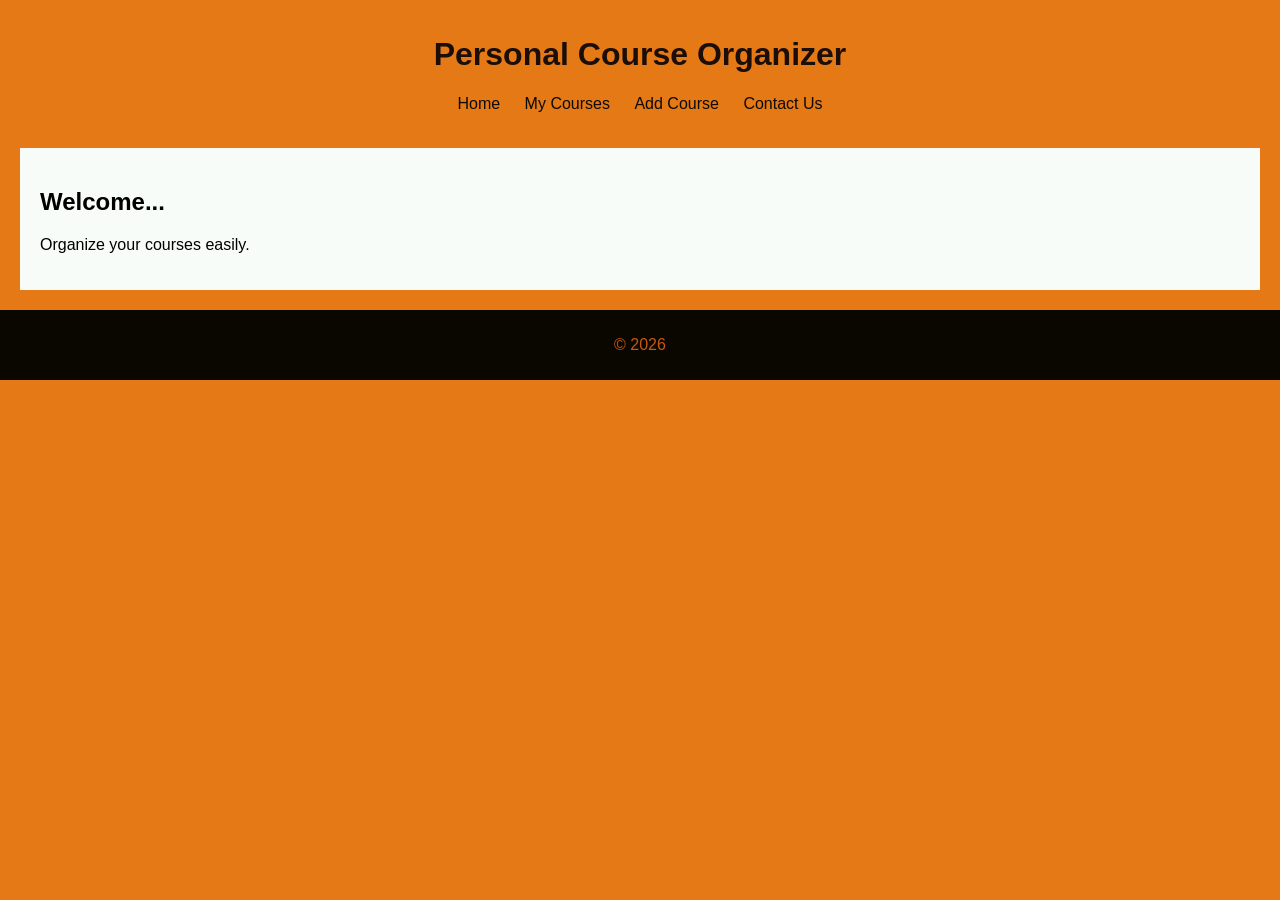
<file: index.html>
<!DOCTYPE html>
<html lang="en">
<head>
    <meta charset="UTF-8">
    <title>Home</title>
    <link rel="stylesheet" href="style.css">
</head>
<body>

<header>
    <h1>Personal Course Organizer</h1>
    <nav>
        <a href="index.html">Home</a>
        <a href="courses.html">My Courses</a>
        <a href="add.html">Add Course</a>
        <a href="contact.html">Contact Us</a>
    </nav>
</header>

<main>
    <section>
       
        <h2>Welcome...</h2>
        <p>Organize your courses easily.</p>
    </section>
</main>

<footer>
    <p>© 2026</p>
</footer>

</body>
</html>
</file>
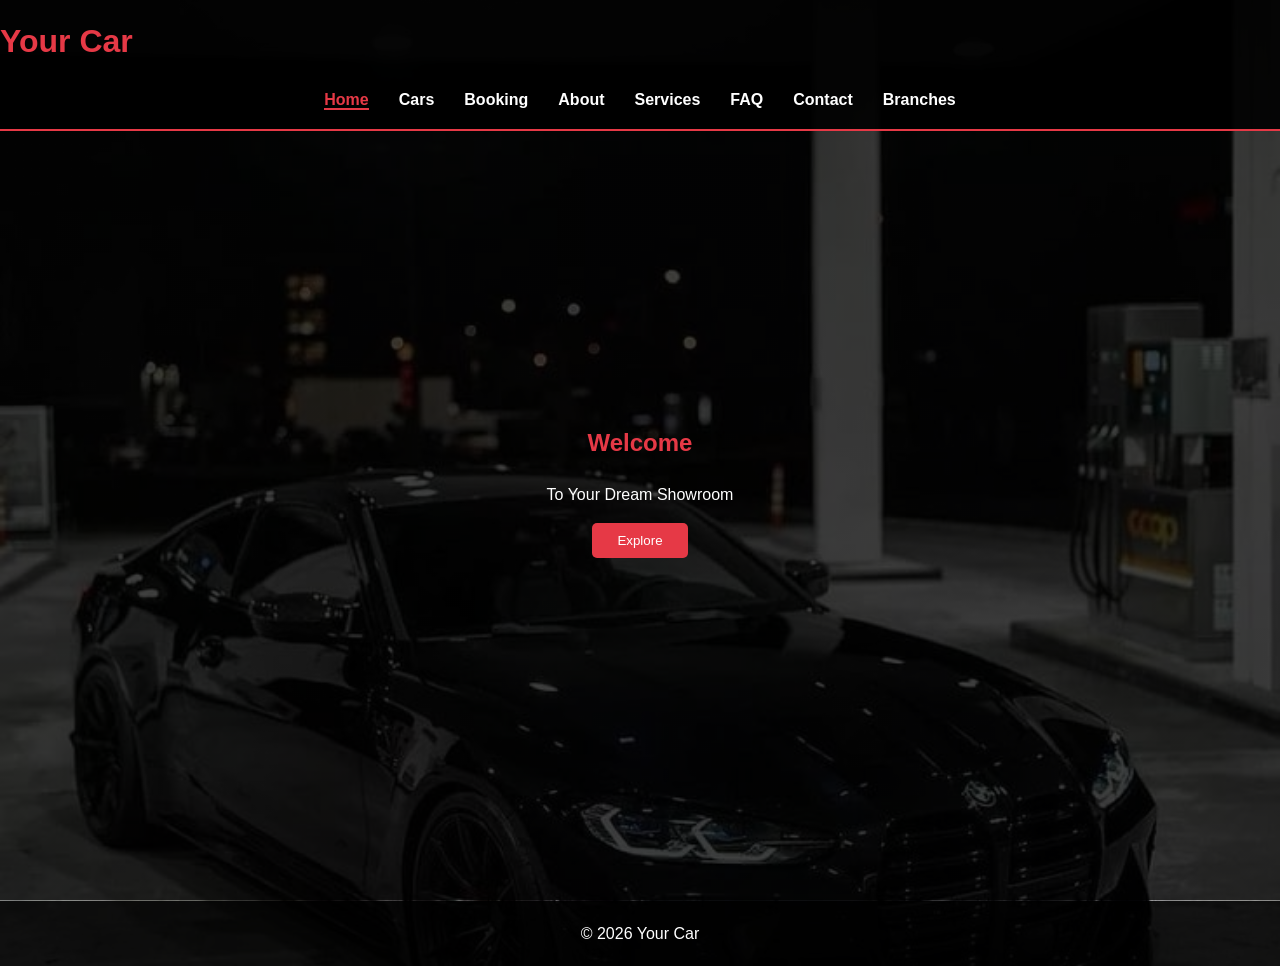
<file: car shawroom/index.html>
<!DOCTYPE html>
<html lang="en">
<head>
    <meta charset="UTF-8">
    <meta name="viewport" content="width=device-width, initial-scale=1.0">
    <title>Home - Your Car</title>
    <link rel="stylesheet" href="style.css">
</head>
<body dir="ltr">

    <header>
        <div class="logo">
            <h1>Your Car</h1>
        </div>
        <nav>
            <ul>
                <li><a href="index.html">Home</a></li>
                <li><a href="cars.html">Cars</a></li>
                <li><a href="checkout.html">Booking</a></li>
                <li><a href="about.html">About</a></li>
                <li><a href="services.html">Services</a></li>
                <li><a href="faq.html">FAQ</a></li>
                <li><a href="contact.html">Contact</a></li>
                <li><a href="branches.html">Branches</a></li>
            </ul>
        </nav>
    </header>

    <main>
        <section class="hero-section">
            <div class="hero-content">
                <h2>Welcome</h2>
                <p>To Your Dream Showroom</p>
                <button type="button" class="btn-explore">Explore</button>
            </div>
            <img src="BMW.jpg.jpeg" alt="Main Car" class="hero-image" style="display:none;">
        </section>
    </main>

    <footer>
        <p>&copy; 2026 Your Car</p>
    </footer>
    <script src="script.js"></script>
</body>
</html>
</file>
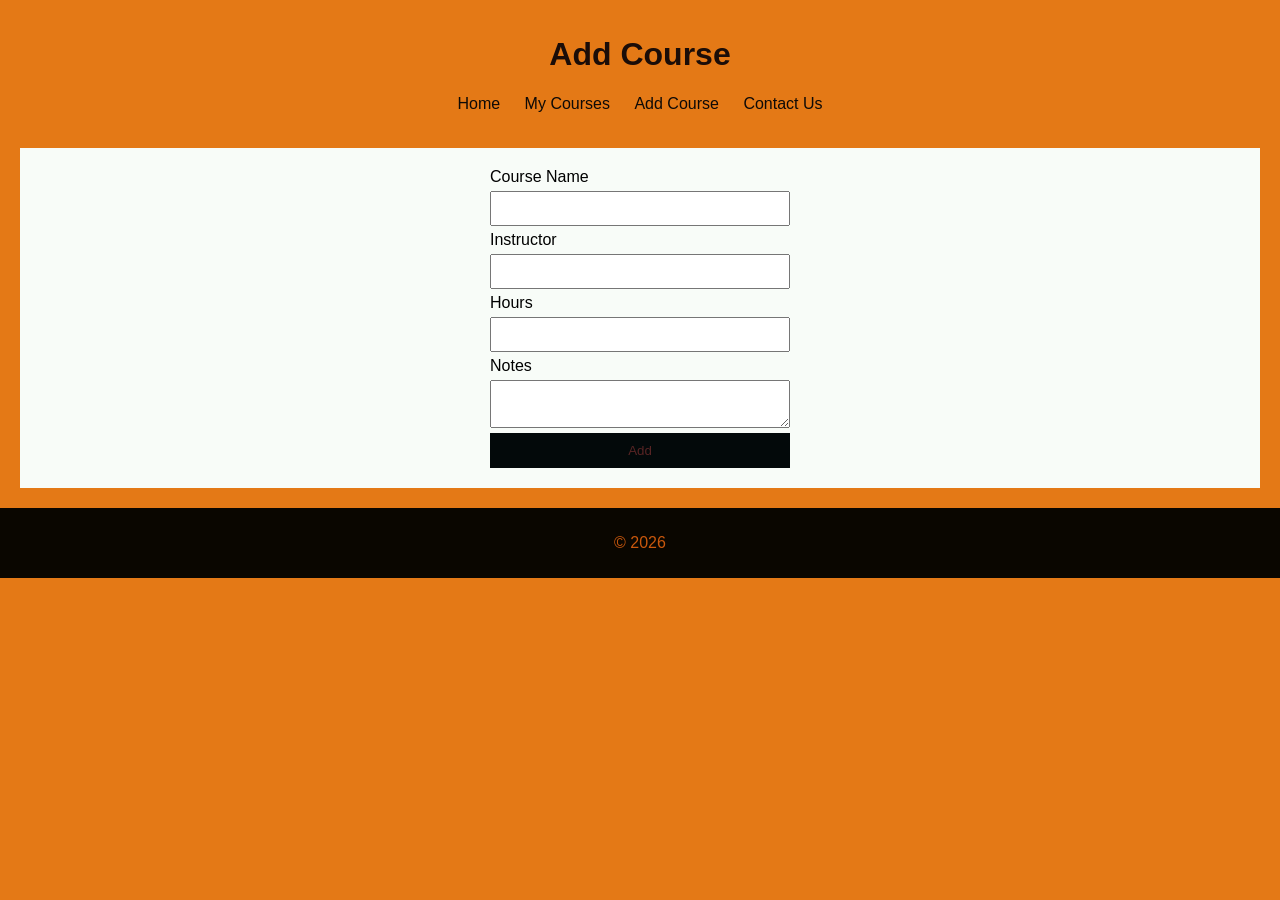
<file: add.html>
<!DOCTYPE html>
<html lang="en">
<head>
    <meta charset="UTF-8">
    <title>Add Course</title>
    <link rel="stylesheet" href="style.css">
</head>
<body>

<header>
    <h1>Add Course</h1>
    <nav>
        <a href="index.html">Home</a>
        <a href="courses.html">My Courses</a>
        <a href="add.html">Add Course</a>
        <a href="contact.html">Contact Us</a>
    </nav>
</header>

<main>
<section>
<form>
    <label>Course Name</label>
    <input type="text">

    <label>Instructor</label>
    <input type="text">

    <label>Hours</label>
    <input type="number">

    <label>Notes</label>
    <textarea></textarea>

    <button>Add</button>
</form>
</section>
</main>

<footer>
    <p>© 2026</p>
</footer>

</body>
</html>
</file>
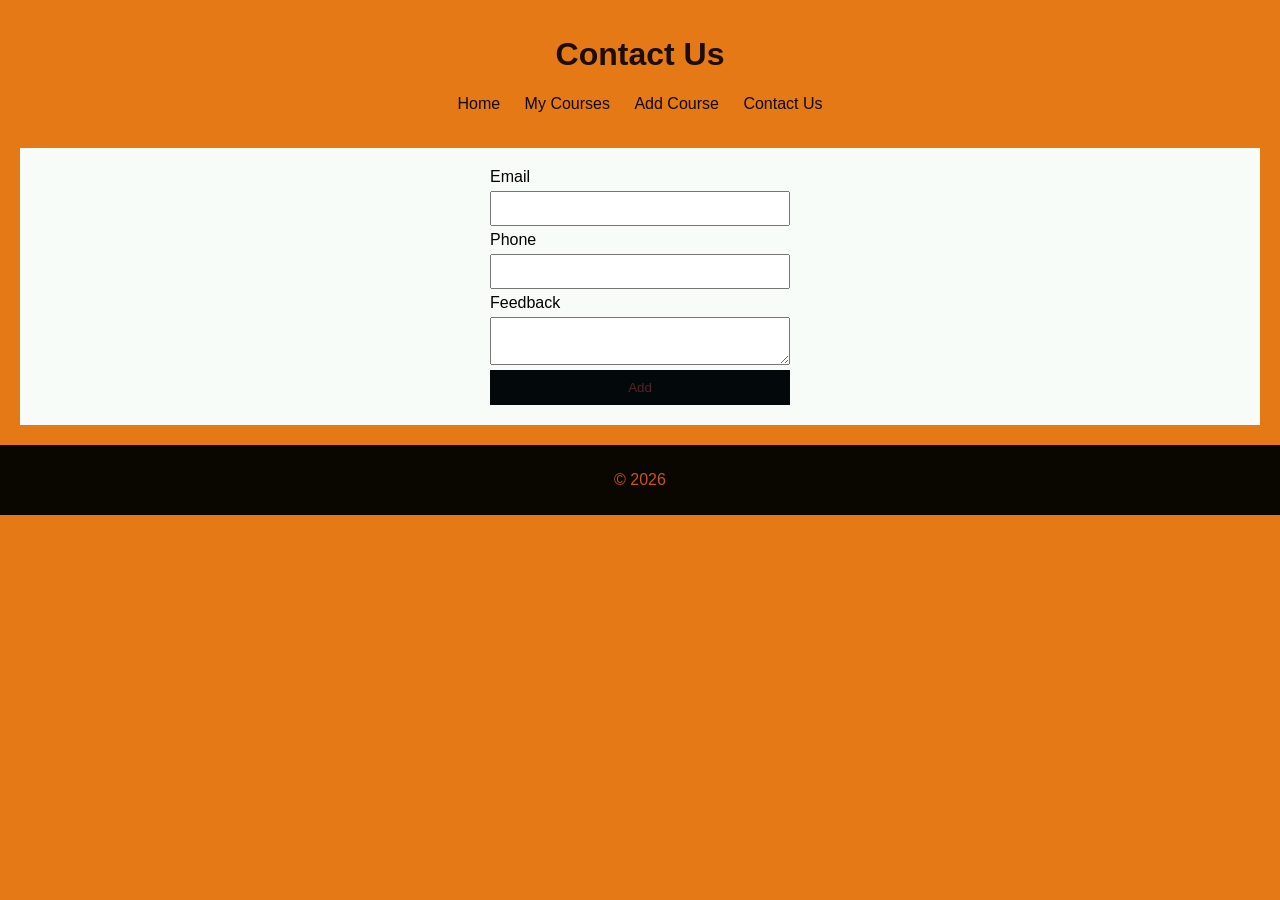
<file: contact.html>
<!DOCTYPE html>
<html lang="en">
<head>
    <meta charset="UTF-8">
    <title>Contact</title>
    <link rel="stylesheet" href="style.css">
</head>
<body>

<header>
    <h1>Contact Us</h1>
    <nav>
        <a href="index.html">Home</a>
        <a href="courses.html">My Courses</a>
        <a href="add.html">Add Course</a>
        <a href="contact.html">Contact Us</a>
    </nav>
</header>
<main>
<section>
<form>
    <label>Email</label>
    <input type="text">
    

    

    <label>Phone</label>
    <input type="Mobile phone">

    <label>Feedback</label>
    <textarea></textarea>

    <button>Add</button>
</form>
</section>
</main>



<footer>
    <p>© 2026</p>
</footer>

</body>
</html>
</file>
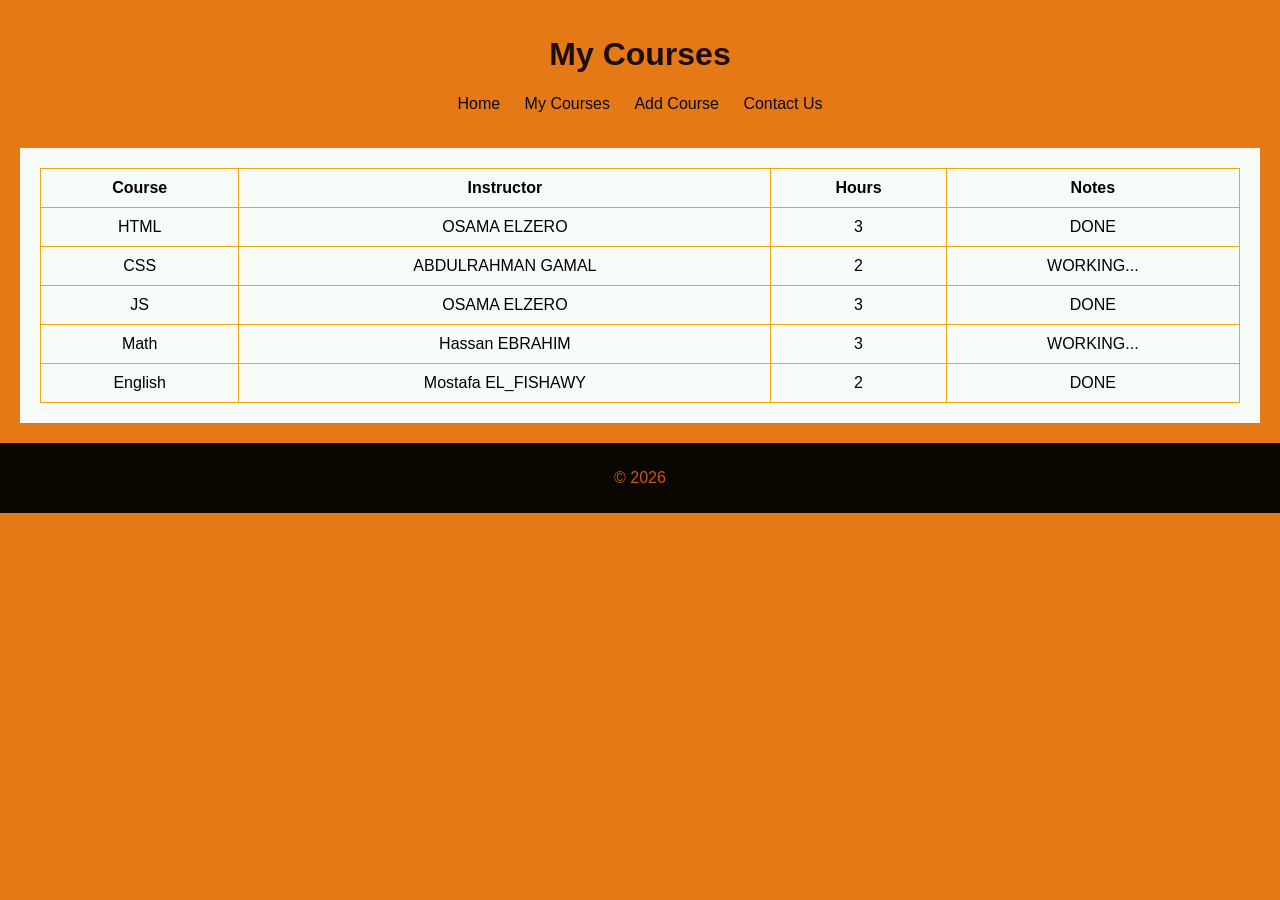
<file: courses.html>
<!DOCTYPE html>
<html lang="en">
<head>
    <meta charset="UTF-8">
    <title>My Courses</title>
    <link rel="stylesheet" href="style.css">
</head>
<body>

<header>
    <h1>My Courses</h1>
    <nav>
        <a href="index.html">Home</a>
        <a href="courses.html">My Courses</a>
        <a href="add.html">Add Course</a>
        <a href="contact.html">Contact Us</a>
    </nav>
</header>

<main>
<section>
<table>
    <tr>
        <th>Course</th>
        <th>Instructor</th>
        <th>Hours</th>
        <th>Notes</th>
    </tr>
    <tr><td>HTML</td><td>OSAMA ELZERO</td><td>3</td><td>DONE</td></tr>
    <tr><td>CSS</td><td>ABDULRAHMAN GAMAL</td><td>2</td><td>WORKING...</td></tr>
    <tr><td>JS</td><td>OSAMA ELZERO</td><td>3</td><td>DONE</td></tr>
    <tr><td>Math</td><td>Hassan EBRAHIM</td><td>3</td><td>WORKING...</td></tr>
    <tr><td>English</td><td>Mostafa EL_FISHAWY</td><td>2</td><td>DONE</td></tr>
</table>
</section>
</main>

<footer>
    <p>© 2026</p>
</footer>

</body>
</html>
</file>
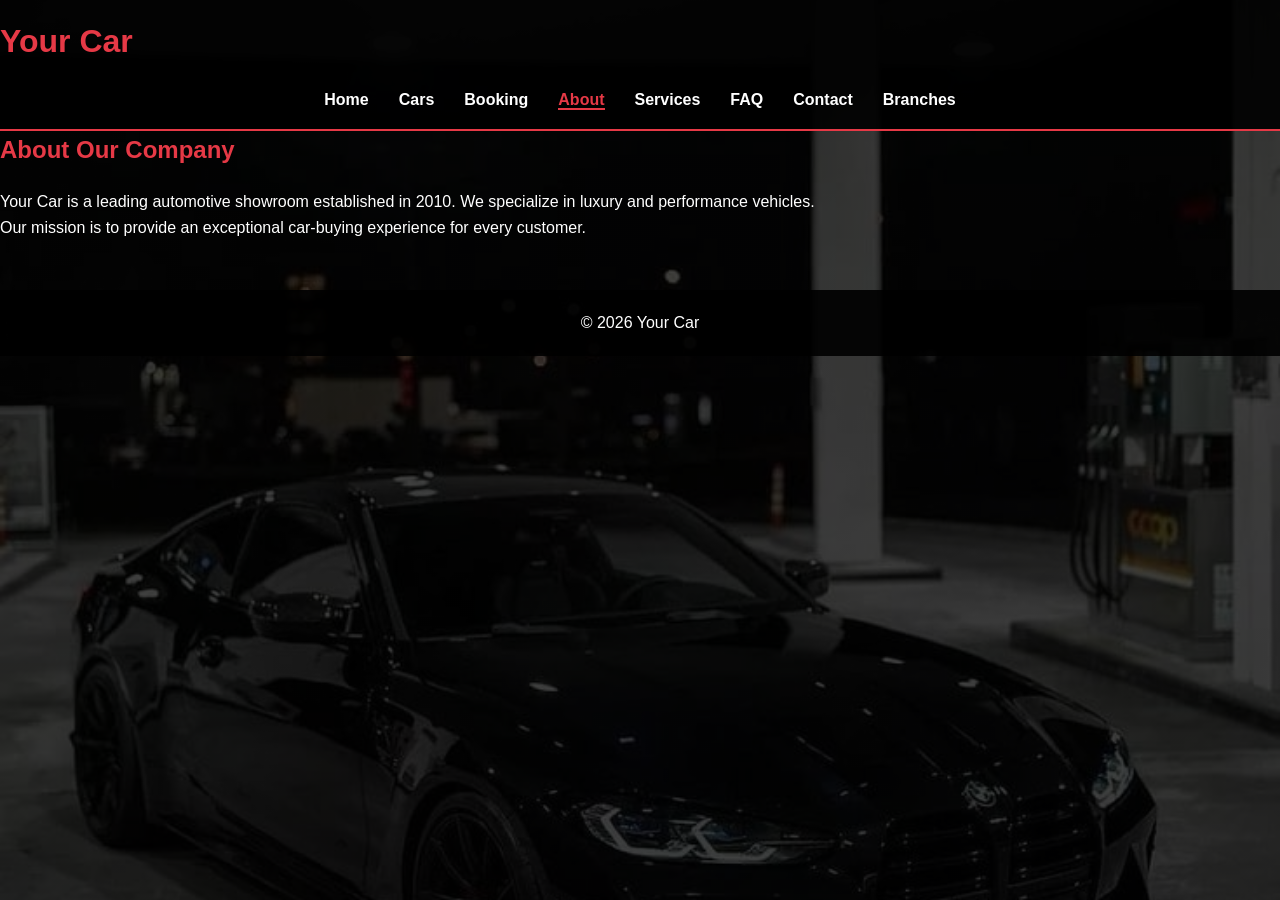
<file: car shawroom/about.html>
<!DOCTYPE html>
<html lang="en">
<head>
    <meta charset="UTF-8">
    <meta name="viewport" content="width=device-width, initial-scale=1.0">
    <title>About Us - Your Car</title>
    <link rel="stylesheet" href="style.css">
</head>
<body dir="ltr">

    <header>
        <div class="logo">
            <h1>Your Car</h1>
        </div>
        <nav>
            <ul>
                <li><a href="index.html">Home</a></li>
                <li><a href="cars.html">Cars</a></li>
                <li><a href="checkout.html">Booking</a></li>
                <li><a href="about.html">About</a></li>
                <li><a href="services.html">Services</a></li>
                <li><a href="faq.html">FAQ</a></li>
                <li><a href="contact.html">Contact</a></li>
                <li><a href="branches.html">Branches</a></li>
            </ul>
        </nav>
    </header>

    <main>
        <section class="about-section">
            <div class="container">
                <h2>About Our Company</h2>
                <div class="about-content">
                    <p>Your Car is a leading automotive showroom established in 2010. We specialize in luxury and performance vehicles.</p>
                    <p>Our mission is to provide an exceptional car-buying experience for every customer.</p>
                </div>
            </div>
        </section>
    </main>

    <footer>
        <p>&copy; 2026 Your Car</p>
    </footer>

    <script src="script.js"></script>
</body>
</html>
</file>
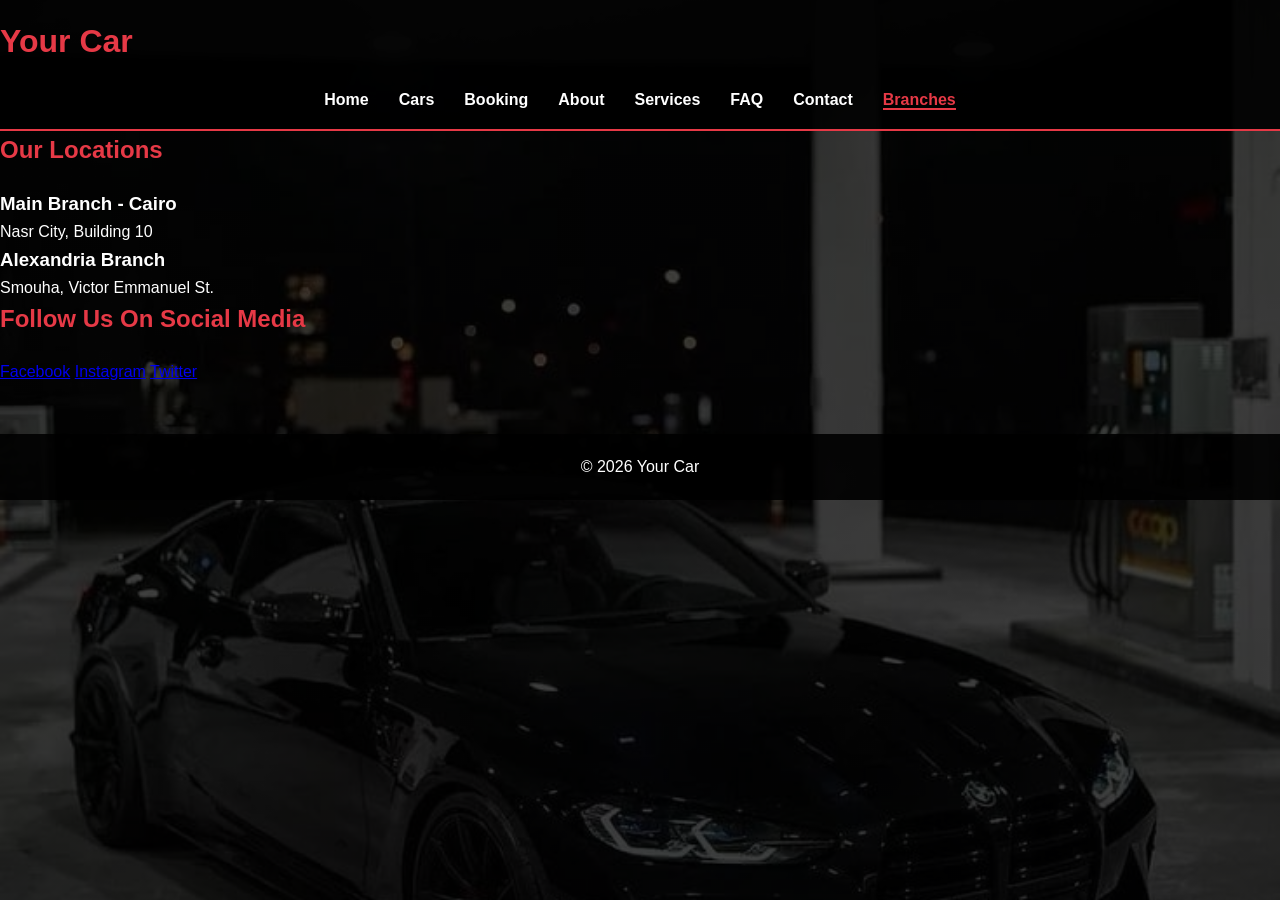
<file: car shawroom/branches.html>
<!DOCTYPE html>
<html lang="en">
<head>
    <meta charset="UTF-8">
    <meta name="viewport" content="width=device-width, initial-scale=1.0">
    <title>Branches - Your Car</title>
    <link rel="stylesheet" href="style.css">
</head>
<body dir="ltr">

    <header>
        <div class="logo">
            <h1>Your Car</h1>
        </div>
        <nav>
            <ul>
                <li><a href="index.html">Home</a></li>
                <li><a href="cars.html">Cars</a></li>
                <li><a href="checkout.html">Booking</a></li>
                <li><a href="about.html">About</a></li>
                <li><a href="services.html">Services</a></li>
                <li><a href="faq.html">FAQ</a></li>
                <li><a href="contact.html">Contact</a></li>
                <li><a href="branches.html">Branches</a></li>
            </ul>
        </nav>
    </header>

    <main>
        <section class="branches-info">
            <h2>Our Locations</h2>
            <div class="branch-card">
                <h3>Main Branch - Cairo</h3>
                <p>Nasr City, Building 10</p>
            </div>
            <div class="branch-card">
                <h3>Alexandria Branch</h3>
                <p>Smouha, Victor Emmanuel St.</p>
            </div>
        </section>

        <section class="social-links">
            <h2>Follow Us On Social Media</h2>
            <div class="links">
                <a href="https://facebook.com" class="social-btn">Facebook</a>
                <a href="https://instagram.com" class="social-btn">Instagram</a>
                <a href="https://twitter.com" class="social-btn">Twitter</a>
            </div>
        </section>
    </main>

    <footer>
        <p>&copy; 2026 Your Car</p>
    </footer>
<script src="script.js"></script>
</body>
</html>
</file>
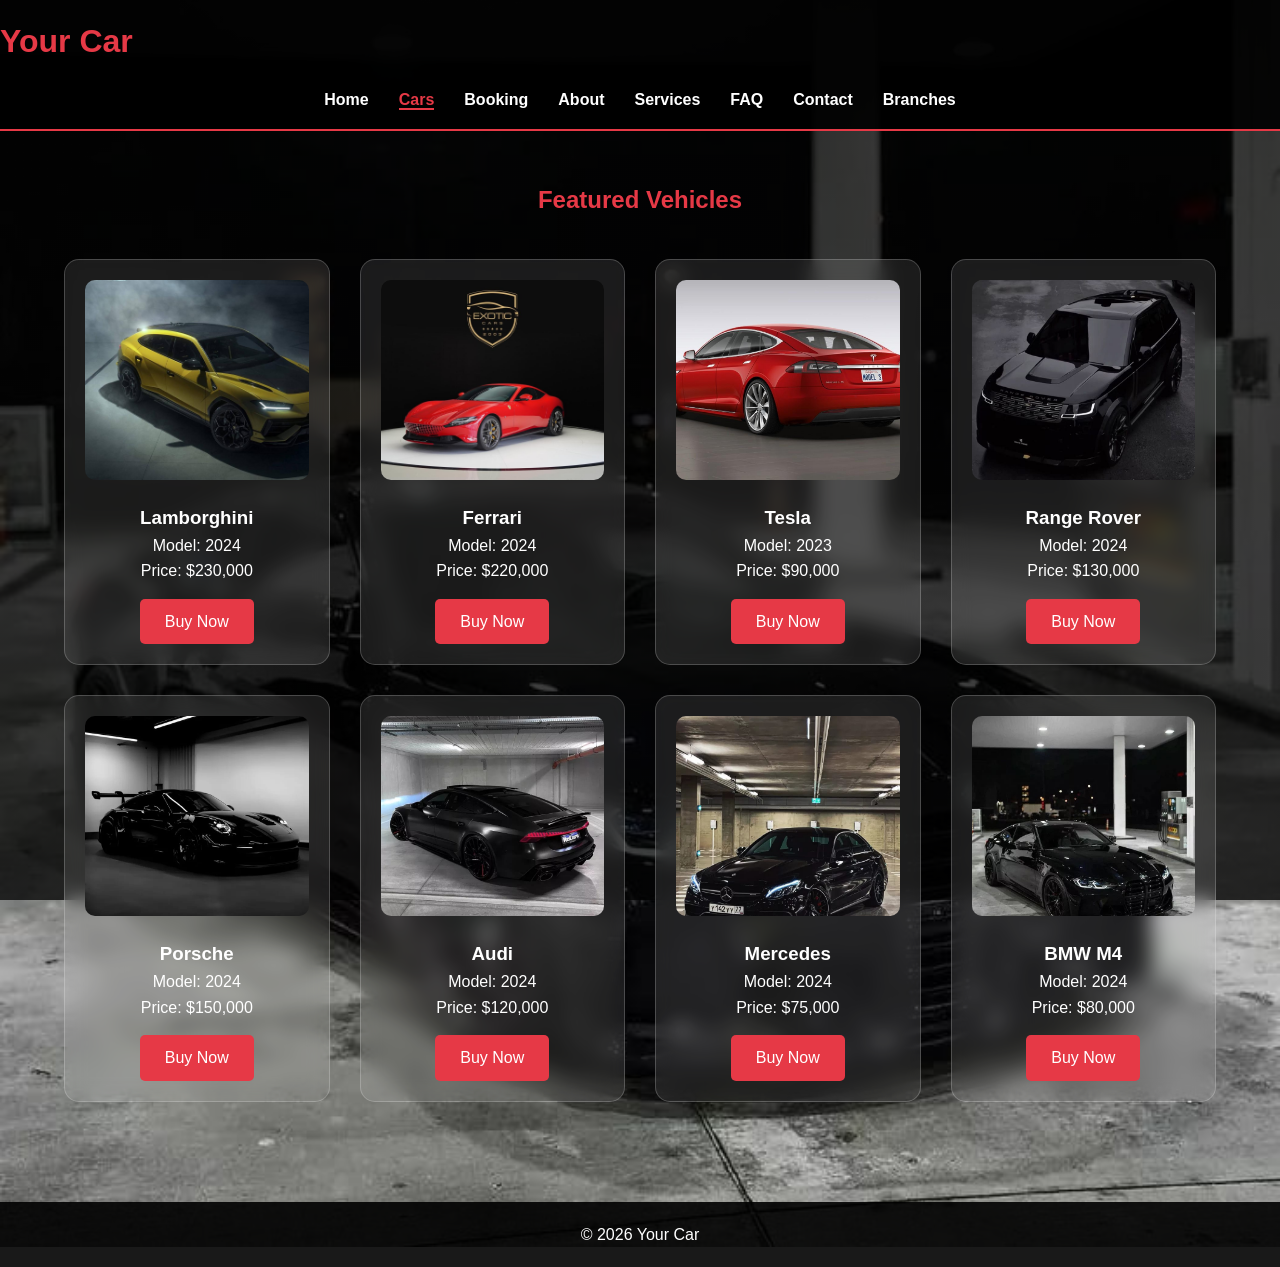
<file: car shawroom/cars.html>
<!DOCTYPE html>
<html lang="en">
<head>
    <meta charset="UTF-8">
    <meta name="viewport" content="width=device-width, initial-scale=1.0">
    <title>Our Cars - Your Car</title>
    <link rel="stylesheet" href="style.css">
</head>
<body dir="ltr">

    <header>
        <div class="logo">
            <h1>Your Car</h1>
        </div>
        <nav>
            <ul>
                <li><a href="index.html">Home</a></li>
                <li><a href="cars.html">Cars</a></li>
                <li><a href="checkout.html">Booking</a></li>
                <li><a href="about.html">About</a></li>
                <li><a href="services.html">Services</a></li>
                <li><a href="faq.html">FAQ</a></li>
                <li><a href="contact.html">Contact</a></li>
                <li><a href="branches.html">Branches</a></li>
            </ul>
        </nav>
    </header>

    <main>
        <section class="cars-container">
            <h2>Featured Vehicles</h2>
            <div class="cars-grid">
                <div class="car-card">
                    <img src="la.jpg.jpeg" alt="Lamborghini">
                    <h3>Lamborghini</h3>
                    <p>Model: 2024</p>
                    <p>Price: $230,000</p>
                    <a href="checkout.html" class="btn-buy">Buy Now</a>
                </div>

                <div class="car-card">
                    <img src="fr.jpg.jpeg" alt="Ferrari">
                    <h3>Ferrari</h3>
                    <p>Model: 2024</p>
                    <p>Price: $220,000</p>
                    <a href="checkout.html" class="btn-buy">Buy Now</a>
                </div>

                <div class="car-card">
                    <img src="ts.jpg.jpeg" alt="Tesla">
                    <h3>Tesla</h3>
                    <p>Model: 2023</p>
                    <p>Price: $90,000</p>
                    <a href="checkout.html" class="btn-buy">Buy Now</a>
                </div>

                <div class="car-card">
                    <img src="ran.jpg.jpeg" alt="Range Rover">
                    <h3>Range Rover</h3>
                    <p>Model: 2024</p>
                    <p>Price: $130,000</p>
                    <a href="checkout.html" class="btn-buy">Buy Now</a>
                </div>

                <div class="car-card">
                    <img src="po.jpg.jpeg" alt="Porsche">
                    <h3>Porsche</h3>
                    <p>Model: 2024</p>
                    <p>Price: $150,000</p>
                    <a href="checkout.html" class="btn-buy">Buy Now</a>
                </div>

                <div class="car-card">
                    <img src="au.jpg.jpeg" alt="Audi">
                    <h3>Audi</h3>
                    <p>Model: 2024</p>
                    <p>Price: $120,000</p>
                    <a href="checkout.html" class="btn-buy">Buy Now</a>
                </div>

                <div class="car-card">
                    <img src="mr.jpg.jpeg" alt="Mercedes">
                    <h3>Mercedes</h3>
                    <p>Model: 2024</p>
                    <p>Price: $75,000</p>
                    <a href="checkout.html" class="btn-buy">Buy Now</a>
                </div>

                <div class="car-card">
                    <img src="BMW.jpg.jpeg" alt="BMW">
                    <h3>BMW M4</h3>
                    <p>Model: 2024</p>
                    <p>Price: $80,000</p>
                    <a href="checkout.html" class="btn-buy">Buy Now</a>
                </div>
            </div>
        </section>
    </main>

    <footer>
        <p>&copy; 2026 Your Car</p>
    </footer>

    <script src="script.js"></script>
</body>
</html>
</file>
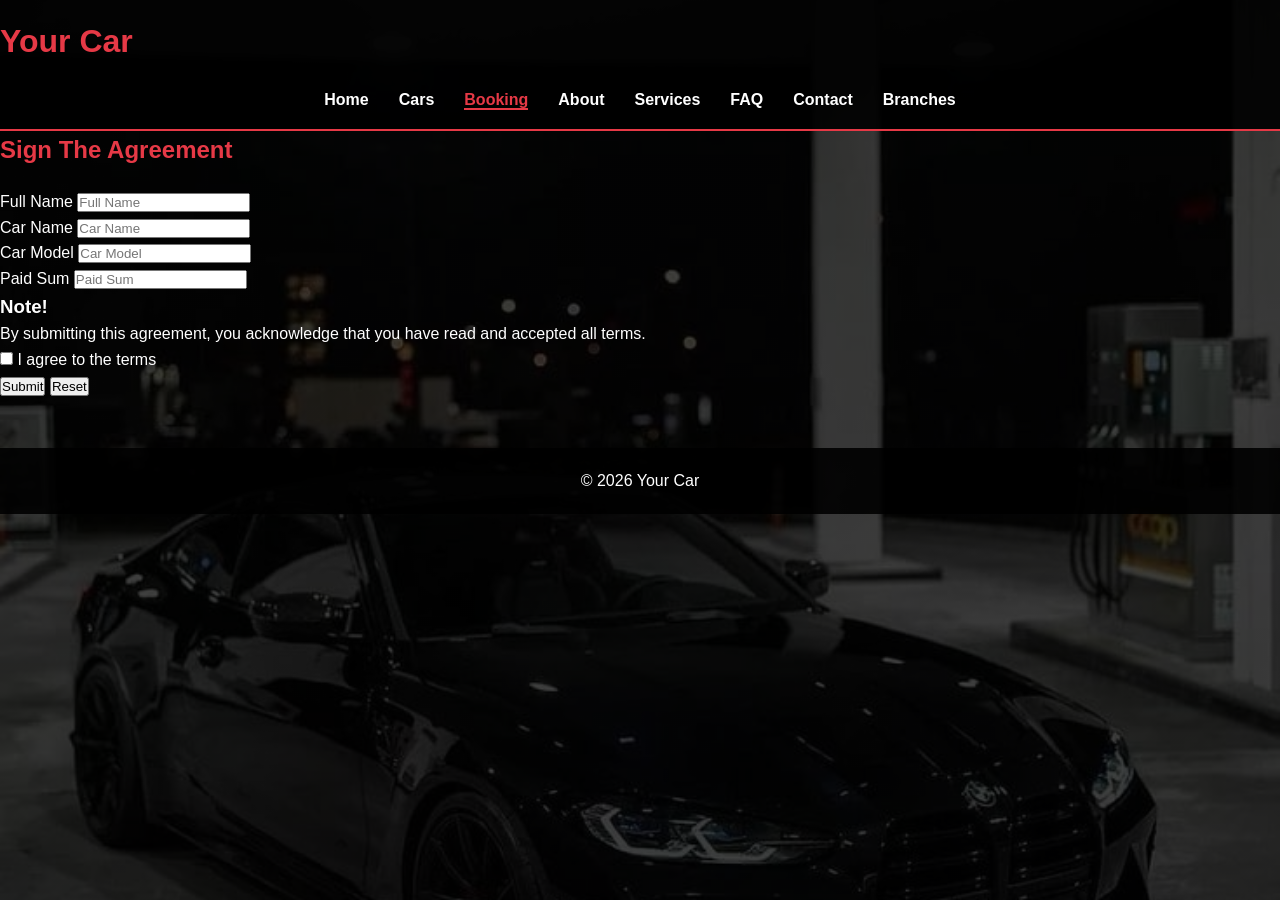
<file: car shawroom/checkout.html>
<!DOCTYPE html>
<html lang="en">
<head>
    <meta charset="UTF-8">
    <meta name="viewport" content="width=device-width, initial-scale=1.0">
    <title>Booking Agreement - Your Car</title>
    <link rel="stylesheet" href="style.css">
</head>
<body dir="ltr">

    <header>
        <div class="logo">
            <h1>Your Car</h1>
        </div>
        <nav>
            <ul>
                <li><a href="index.html">Home</a></li>
                <li><a href="cars.html">Cars</a></li>
                <li><a href="checkout.html">Booking</a></li>
                <li><a href="about.html">About</a></li>
                <li><a href="services.html">Services</a></li>
                <li><a href="faq.html">FAQ</a></li>
                <li><a href="contact.html">Contact</a></li>
                <li><a href="branches.html">Branches</a></li>
            </ul>
        </nav>
    </header>

    <main>
        <section class="agreement-wrapper">
            <h2>Sign The Agreement</h2>
            <form class="booking-form">
                <div class="form-group">
                    <label>Full Name</label>
                    <input type="text" required placeholder="Full Name">
                </div>
                <div class="form-group">
                    <label>Car Name</label>
                    <input type="text" required placeholder="Car Name">
                </div>
                <div class="form-group">
                    <label>Car Model</label>
                    <input type="text" required placeholder="Car Model">
                </div>
                <div class="form-group">
                    <label>Paid Sum</label>
                    <input type="number" required placeholder="Paid Sum">
                </div>
                <div class="form-terms">
                    <h3>Note!</h3>
                    <p>By submitting this agreement, you acknowledge that you have read and accepted all terms.</p>
                    <div class="check-item">
                        <input type="checkbox" id="agree" required>
                        <label for="agree">I agree to the terms</label>
                    </div>
                </div>
                <div class="form-actions">
                    <button type="submit">Submit</button>
                    <button type="reset">Reset</button>
                </div>
            </form>
        </section>
    </main>

    <footer>
        <p>&copy; 2026 Your Car</p>
    </footer>
<script src="script.js"></script>
</body>
</html>
</file>
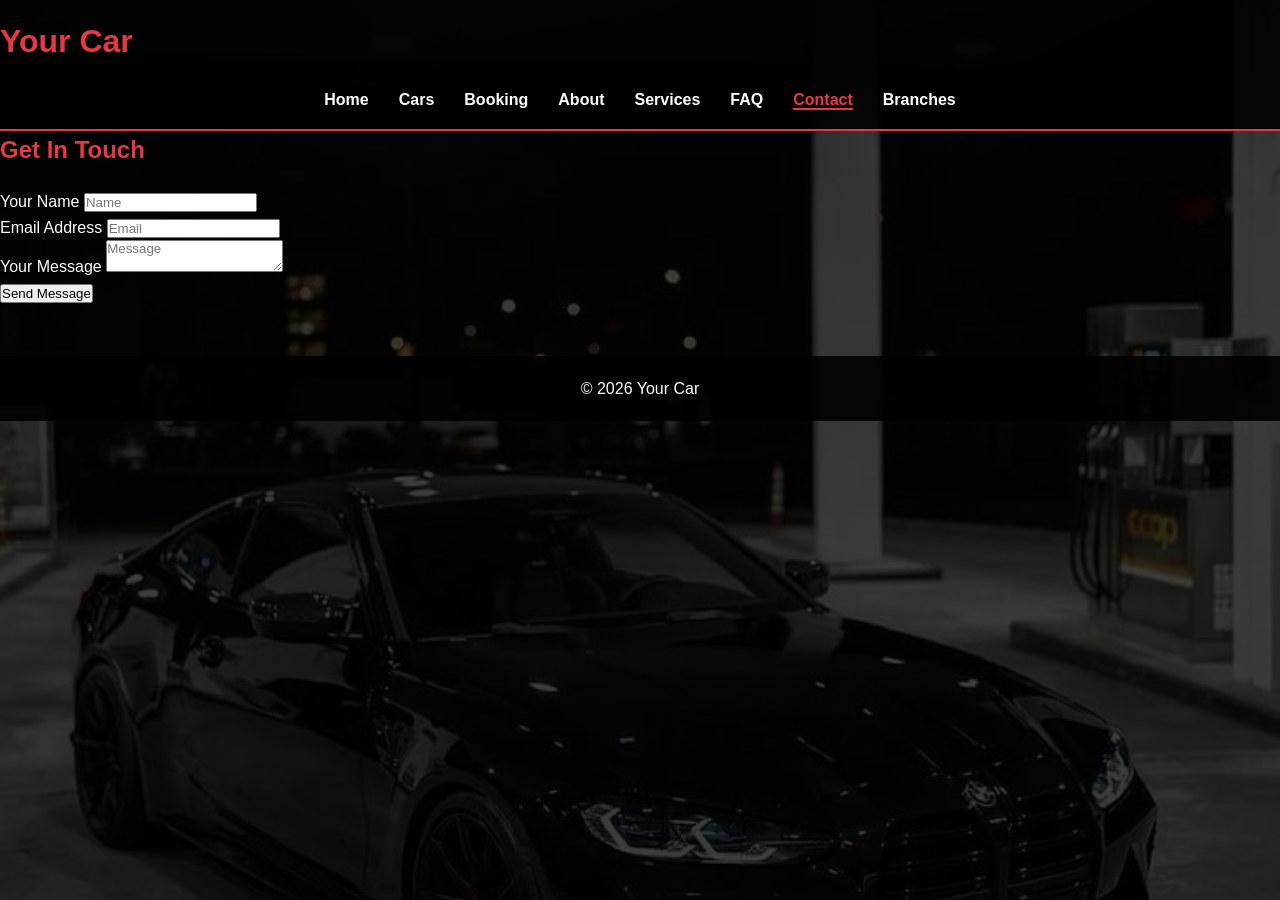
<file: car shawroom/contact.html>
<!DOCTYPE html>
<html lang="en">
<head>
    <meta charset="UTF-8">
    <meta name="viewport" content="width=device-width, initial-scale=1.0">
    <title>Contact Us - Your Car</title>
    <link rel="stylesheet" href="style.css">
</head>
<body dir="ltr">

    <header>
        <div class="logo">
            <h1>Your Car</h1>
        </div>
        <nav>
            <ul>
                <li><a href="index.html">Home</a></li>
                <li><a href="cars.html">Cars</a></li>
                <li><a href="checkout.html">Booking</a></li>
                <li><a href="about.html">About</a></li>
                <li><a href="services.html">Services</a></li>
                <li><a href="faq.html">FAQ</a></li>
                <li><a href="contact.html">Contact</a></li>
                <li><a href="branches.html">Branches</a></li>
            </ul>
        </nav>
    </header>

    <main>
        <section class="contact-wrapper">
            <h2>Get In Touch</h2>
            <form class="contact-form">
                <div class="input-box">
                    <label>Your Name</label>
                    <input type="text" required placeholder="Name">
                </div>
                <div class="input-box">
                    <label>Email Address</label>
                    <input type="email" required placeholder="Email">
                </div>
                <div class="input-box">
                    <label>Your Message</label>
                    <textarea required placeholder="Message"></textarea>
                </div>
                <button type="submit">Send Message</button>
            </form>
        </section>
    </main>

    <footer>
        <p>&copy; 2026 Your Car</p>
    </footer>
<script src="script.js"></script>
</body>
</html>
</file>
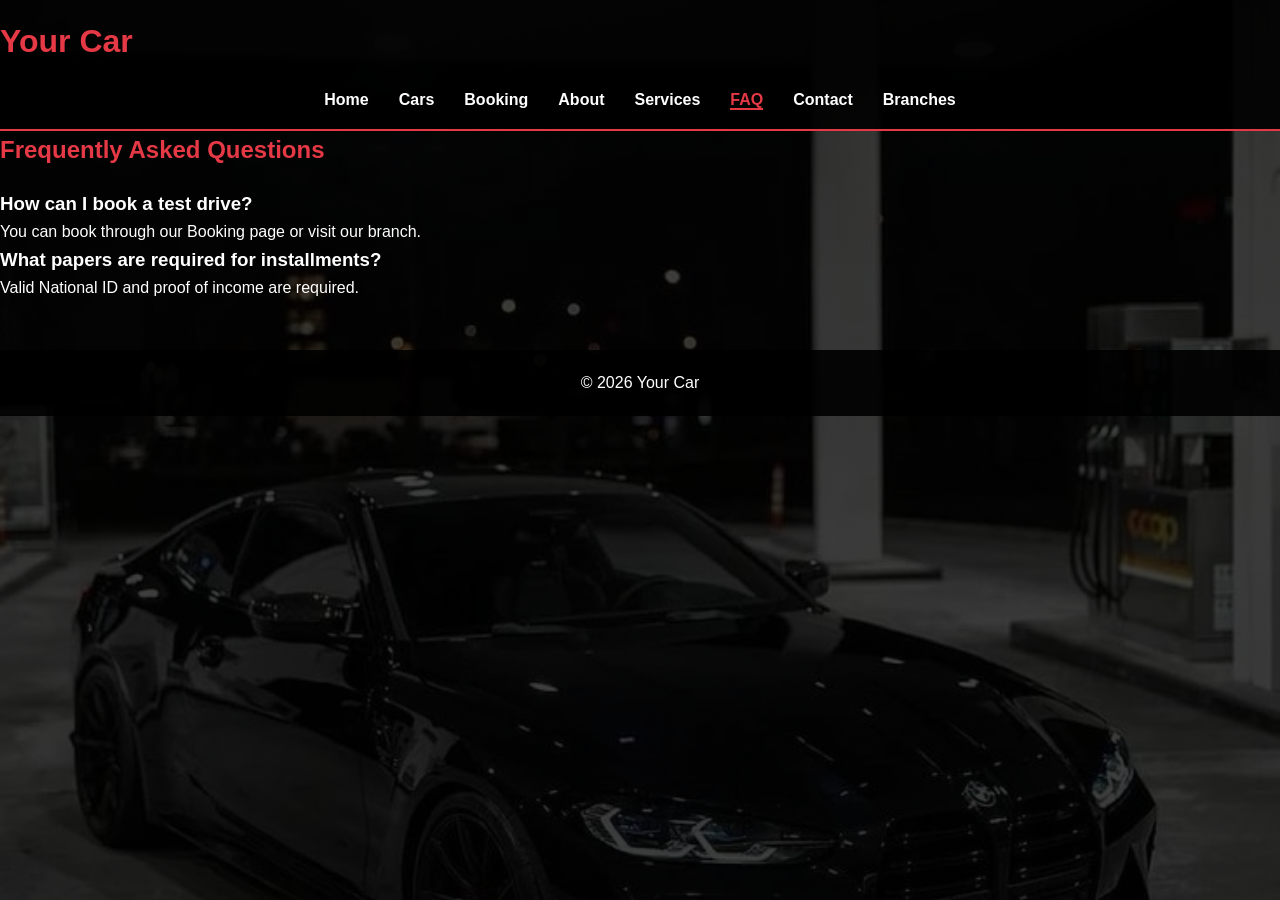
<file: car shawroom/faq.html>
<!DOCTYPE html>
<html lang="en">
<head>
    <meta charset="UTF-8">
    <meta name="viewport" content="width=device-width, initial-scale=1.0">
    <title>FAQ - Your Car</title>
    <link rel="stylesheet" href="style.css">
</head>
<body dir="ltr">

    <header>
        <div class="logo">
            <h1>Your Car</h1>
        </div>
        <nav>
            <ul>
                <li><a href="index.html">Home</a></li>
                <li><a href="cars.html">Cars</a></li>
                <li><a href="checkout.html">Booking</a></li>
                <li><a href="about.html">About</a></li>
                <li><a href="services.html">Services</a></li>
                <li><a href="faq.html">FAQ</a></li>
                <li><a href="contact.html">Contact</a></li>
                <li><a href="branches.html">Branches</a></li>
            </ul>
        </nav>
    </header>

    <main>
        <section class="faq-section">
            <h2>Frequently Asked Questions</h2>
            <div class="faq-content">
                <div class="faq-item">
                    <h3>How can I book a test drive?</h3>
                    <p>You can book through our Booking page or visit our branch.</p>
                </div>
                <div class="faq-item">
                    <h3>What papers are required for installments?</h3>
                    <p>Valid National ID and proof of income are required.</p>
                </div>
            </div>
        </section>
    </main>

    <footer>
        <p>&copy; 2026 Your Car</p>
    </footer>
<script src="script.js"></script>
</body>
</html>
</file>
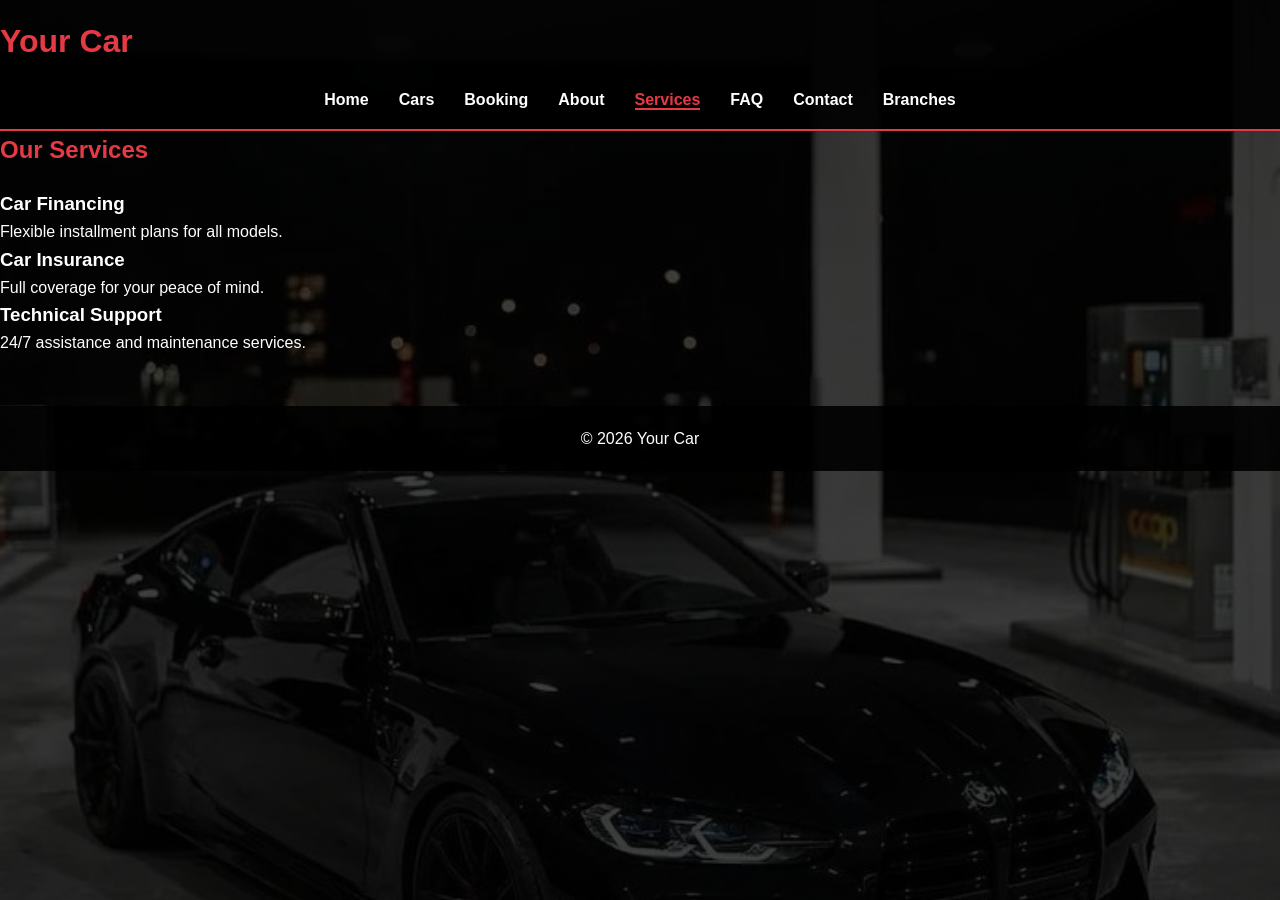
<file: car shawroom/services.html>
<!DOCTYPE html>
<html lang="en">
<head>
    <meta charset="UTF-8">
    <meta name="viewport" content="width=device-width, initial-scale=1.0">
    <title>Services - Your Car</title>
    <link rel="stylesheet" href="style.css">
</head>
<body dir="ltr">

    <header>
        <div class="logo">
            <h1>Your Car</h1>
        </div>
        <nav>
            <ul>
                <li><a href="index.html">Home</a></li>
                <li><a href="cars.html">Cars</a></li>
                <li><a href="checkout.html">Booking</a></li>
                <li><a href="about.html">About</a></li>
                <li><a href="services.html">Services</a></li>
                <li><a href="faq.html">FAQ</a></li>
                <li><a href="contact.html">Contact</a></li>
                <li><a href="branches.html">Branches</a></li>
            </ul>
        </nav>
    </header>

    <main>
        <section class="services-container">
            <h2>Our Services</h2>
            <div class="services-list">
                <div class="service-item">
                    <h3>Car Financing</h3>
                    <p>Flexible installment plans for all models.</p>
                </div>
                <div class="service-item">
                    <h3>Car Insurance</h3>
                    <p>Full coverage for your peace of mind.</p>
                </div>
                <div class="service-item">
                    <h3>Technical Support</h3>
                    <p>24/7 assistance and maintenance services.</p>
                </div>
            </div>
        </section>
    </main>

    <footer>
        <p>&copy; 2026 Your Car</p>
    </footer>
<script src="script.js"></script>
</body>
</html>
</file>
<file: style.css>
body {
    font-family: Arial;
    margin: 0;
    background: #e47916;
}

header {
    background: #e47916;
    color: #1b0d08;
    padding: 15px;
    text-align: center;
}

nav a {
    color: rgb(14, 10, 7);
    margin: 10px;
    text-decoration: none;
}

nav a:hover {
    color: rgb(247, 245, 244);
}

section {
    background: rgb(248, 252, 248);
    margin: 20px;
    padding: 20px;
}

table {
    width: 100%;
    border-collapse: collapse;
}

table, th, td {
    border: 1px solid rgb(241, 167, 7);
}

th, td {
    padding: 10px;
    text-align: center;
}

form {
    display: flex;
    flex-direction: column;
    width: 300px;
    margin: auto;
}

input, textarea {
    margin: 5px 0;
    padding: 8px;
}

button {
    background: #03090a;
    color: rgb(87, 36, 36);
    padding: 10px;
    border: none;
}

button:hover {
    background: #f18d0a;
}

footer {
    text-align: center;
    background: #0a0600;
    color: rgb(202, 88, 12);
    padding: 10px;
}
</file>
<file: car shawroom/style.css>
* {
    margin: 0;
    padding: 0;
    box-sizing: border-box;
    font-family: 'Segoe UI', Tahoma, Geneva, Verdana, sans-serif;
}

body {
    background-image: linear-gradient(rgba(0, 0, 0, 0.75), rgba(0, 0, 0, 0.75)), url('BMW.jpg.jpeg');
    background-size: cover;
    background-position: center;
    background-attachment: fixed;
    background-repeat: no-repeat;
    color: #fff;
    line-height: 1.6;
}

header {
    background-color: rgba(0, 0, 0, 0.9);
    padding: 1rem 0;
    position: sticky;
    top: 0;
    z-index: 1000;
    border-bottom: 2px solid #e63946;
}

nav ul {
    display: flex;
    justify-content: center;
    list-style: none;
    flex-wrap: wrap;
}

nav ul li {
    margin: 0 15px;
}

nav ul li a {
    color: #fff;
    text-decoration: none;
    font-weight: bold;
    transition: 0.3s;
}

nav ul li a:hover {
    color: #e63946;
}

.cars-container {
    padding: 50px 5%;
    text-align: center;
}

.cars-grid {
    display: grid;
    grid-template-columns: repeat(auto-fit, minmax(250px, 1fr));
    gap: 30px;
    margin-top: 40px;
}

.car-card {
    background-color: rgba(255, 255, 255, 0.1);
    backdrop-filter: blur(10px);
    padding: 20px;
    border-radius: 15px;
    border: 1px solid rgba(255, 255, 255, 0.2);
    transition: transform 0.3s;
}

.car-card:hover {
    transform: translateY(-10px);
    border-color: #e63946;
}

.car-card img {
    width: 100%;
    height: 200px;
    object-fit: cover;
    border-radius: 10px;
    margin-bottom: 15px;
}

.btn-buy, .btn-explore {
    display: inline-block;
    background-color: #e63946;
    color: #fff;
    padding: 10px 25px;
    text-decoration: none;
    border-radius: 5px;
    margin-top: 15px;
    transition: 0.3s;
    border: none;
    cursor: pointer;
}

.btn-buy:hover, .btn-explore:hover {
    background-color: #b91d2a;
}

footer {
    text-align: center;
    padding: 20px;
    background-color: rgba(0, 0, 0, 0.9);
    margin-top: 50px;
}

.hero-section {
    height: 80vh;
    display: flex;
    align-items: center;
    justify-content: center;
    text-align: center;
}

h1, h2 {
    margin-bottom: 20px;
    color: #e63946;
}
</file>
